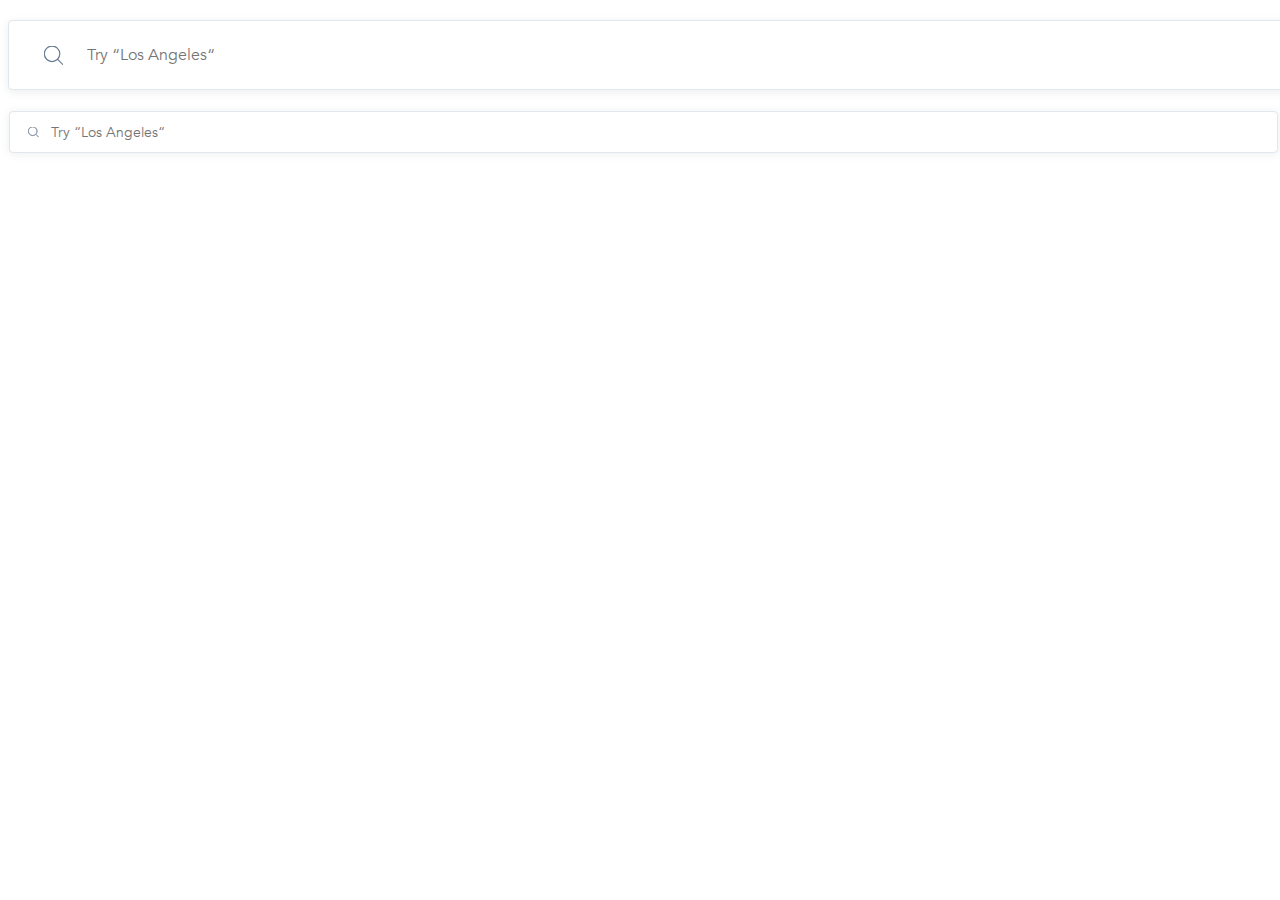
<file: index.html>
<!doctype html><html lang="en"><head><meta charset="utf-8"><meta name="viewport" content="width=device-width, user-scalable=no, initial-scale=1.0, maximum-scale=1.0, minimum-scale=1.0"><meta http-equiv="X-UA-Compatible" content="ie=edge"><title>Document</title><link rel="stylesheet" href="index.dc27f86c.css"></head><body> <div class="search-bar"> <input type="text" data-qa="big" placeholder="Try “Los Angeles“"> </div> <div class="search-bar-small"> <input type="text" data-qa="small" placeholder="Try “Los Angeles“"> </div> </body></html>
</file>
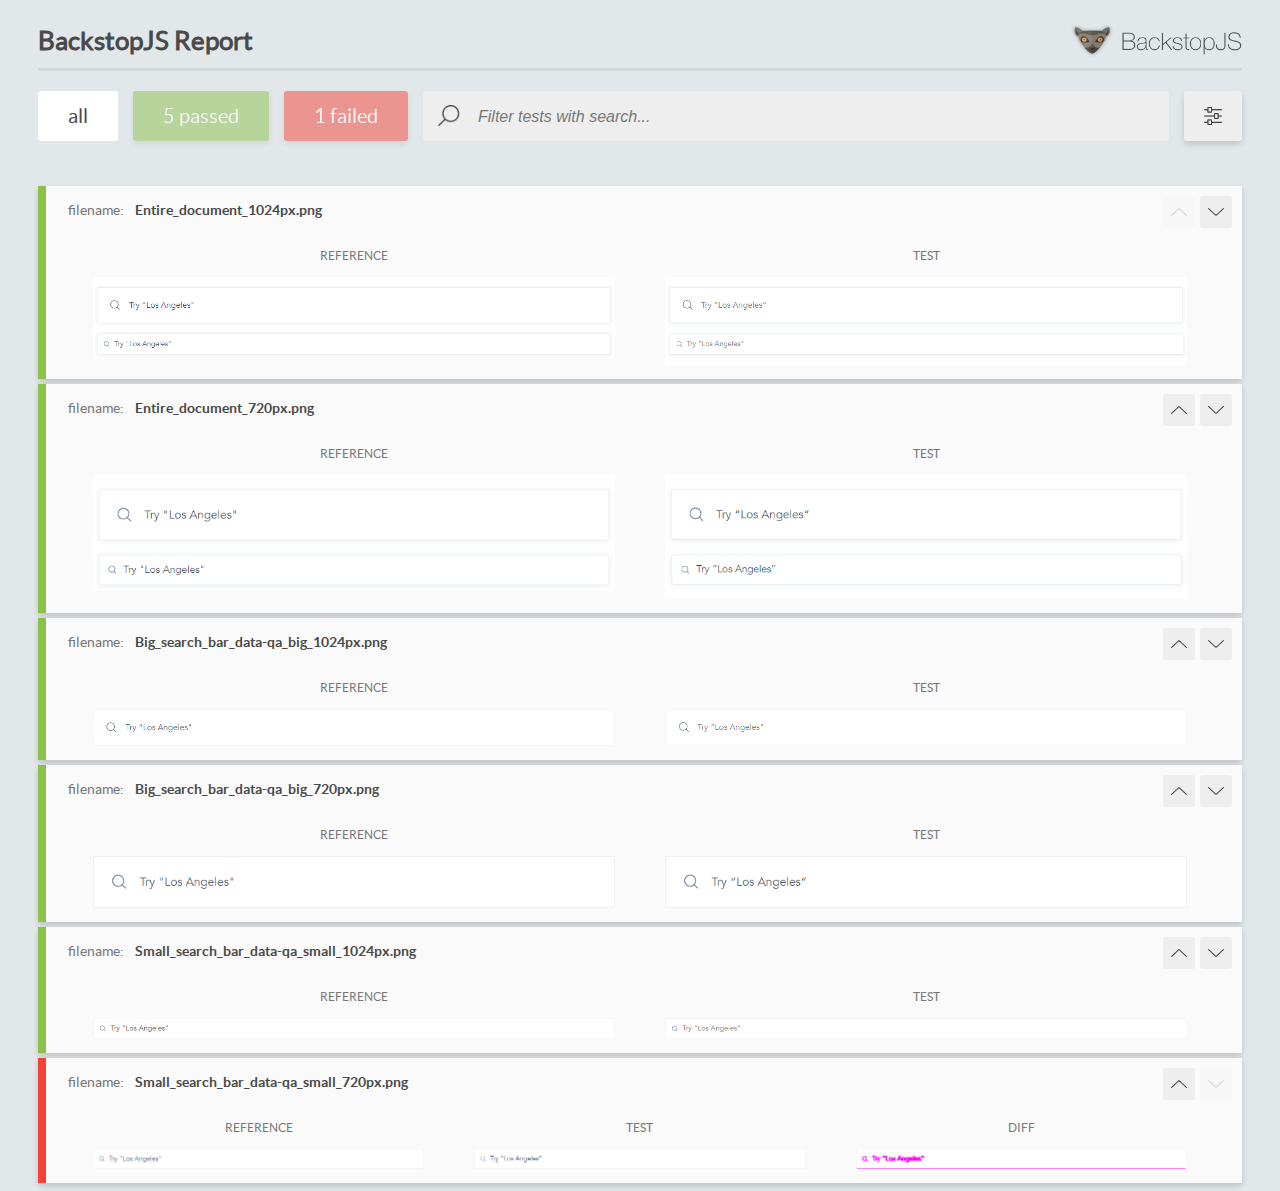
<file: report/html_report/index.html>
<!DOCTYPE html>
<html>
  <head>
    <meta charset="utf-8">
    <!-- Disable Cache -->
    <meta http-equiv="Cache-Control" content="no-cache, no-store, must-revalidate">
    <meta http-equiv="Pragma" content="no-cache">
    <meta http-equiv="Expires" content="0">

    <title>BackstopJS Report</title>

    <style>
      @font-face {
          font-family: 'latoregular';
          src: url('./assets/fonts/lato-regular-webfont.woff2') format('woff2'),
              url('./assets/fonts/lato-regular-webfont.woff') format('woff');
          font-weight: 400;
          font-style: normal;
      }
      @font-face {
          font-family: 'latobold';
          src: url('./assets/fonts/lato-bold-webfont.woff2') format('woff2'),
              url('./assets/fonts/lato-bold-webfont.woff') format('woff');
          font-weight: 700;
          font-style: normal;
      }

      .ReactModal__Body--open {
          overflow: hidden;
      }
      .ReactModal__Body--open .header {
        display: none;
      }

    </style>
  </head>
  <body style="background-color: #E2E7EA">
    <div id="root">

    </div>
    <script>
      function report (report) { // eslint-disable-line no-unused-vars
        window.tests = report;
      }
    </script>
    <script src="config.js"></script>
    <script src="index_bundle.js"></script>
  </body>
</html>
</file>
<file: index.dc27f86c.css>
@font-face{font-family:Avenir;src:url(Avenir.8bcf8c72.ttc)format("truetype")}body{background-color:#fff;margin:5px 0;padding:5px 0;font-family:Avenir,sans-serif}.search-bar{width:calc(100% - 26px);margin-bottom:1px;padding:10px 8px;display:inline-block;position:relative}.search-bar:before{content:"";pointer-events:none;background:url(Search.ccd3c07b.svg) 50%/contain no-repeat;width:18.5px;height:18.5px;position:absolute;top:50%;left:3.5%;transform:translateY(-50%)}@media screen and (width<=720px){.search-bar:before{width:18.8px;height:18.8px;left:34px}.search-bar-small:before{left:4px}}.search-bar input{color:#000;border:1px solid #e1e7ed;border-radius:4px;justify-content:center;align-items:center;width:calc(95% - 65px);height:68px;padding:0 6.2%;font-family:Avenir,sans-serif;font-size:16px;font-weight:500;display:flex;overflow:hidden;box-shadow:0 2px 8px #3d4e611a;@media screen and (width<=720px){&{border-radius:2px;width:calc(95% - 77.6px);height:68.3px;padding:0 8.7%}}}.search-bar-small{width:calc(100% - 26px);padding:10px 9px;display:inline-block;position:relative}.search-bar-small:before{content:"";pointer-events:none;background:url(Search.ccd3c07b.svg) 50%/contain no-repeat;width:11px;height:11px;position:absolute;top:50%;left:2.2%;transform:translateY(-50%)}@media screen and (width<=720px){.search-bar-small:before{object-fit:cover;width:10.9px;height:10.9px;left:3.2%}}.search-bar-small input{color:#000;border:1px solid #e1e7ed;border-radius:4px;width:calc(95% - 6.8px);height:40px;padding:0 3.3%;font-family:Avenir,sans-serif;font-size:14px;font-weight:400;display:flex;overflow:hidden;box-shadow:0 1px 8px #3d4e611a;@media screen and (width<=720px){&{border-radius:3px;width:calc(95% - 20.8px);height:40px;padding:0 4.6%;font-size:13.7px}}}@media screen and (width<=720px){.search-bar-small input::placeholder,.search-bar input::placeholder{color:#3d4e61;display:inline-block;transform:translate(1.5px)}}.search-bar input:hover{box-shadow:0 3px 8px #3d4e6133}.search-bar input:focus{color:#3d4e61;outline:none;box-shadow:0 4px 4px #00000040}.search-bar-small input:hover{box-shadow:0 3px 8px #3d4e6133}.search-bar-small input:focus{color:#3d4e61;outline:none;box-shadow:0 4px 4px #00000040}
/*# sourceMappingURL=index.dc27f86c.css.map */
</file>
